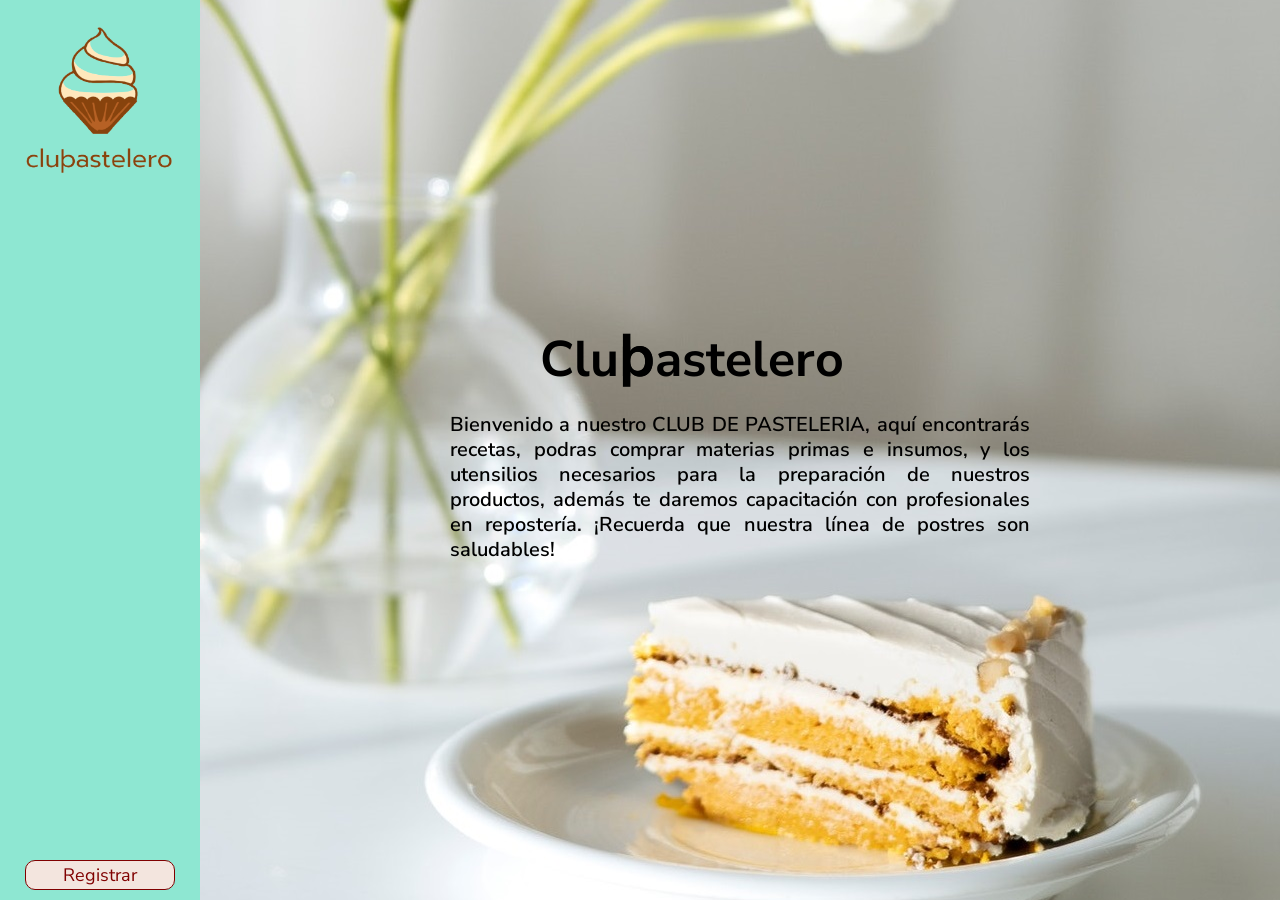
<file: index.html>
<!DOCTYPE html>
<html lang="en">

<head>
    <meta charset="UTF-8">
    <meta http-equiv="X-UA-Compatible" content="IE=edge">
    <meta name="viewport" content="width=device-width, initial-scale=1.0">
    <title>Home</title>
    <link rel="shortcut icon" href="img/logo.png" />
    <link rel="stylesheet" href="css/estilos.css">
</head>

<body>
    <nav id="nav_drawer">
        <img src="img/logo_nombre-removebg.png" alt="logo" id="navbar_logo" />

        <a href="registro.html" id="link_registro">
            <button id="buttonreg_nav">
                Registrar
            </button>
        </a>
    </nav>
    <div id="contenedor">
        <section id="section_Home">
            <div id="car">
                <h1 id="nombre1">
                    Clu<span>b</span>
                </h1>
                <h1 id="nombre2">
                    <span>p</span>astelero
                </h1>
                <p id="descripcion">Bienvenido a nuestro CLUB DE PASTELERIA, aquí encontrarás recetas, podras comprar
                    materias primas e insumos, y los
                    utensilios necesarios para la preparación de nuestros productos, además te daremos capacitación con
                    profesionales en repostería. ¡Recuerda que nuestra línea de postres son saludables!
                </p>
            </div>
        </section>
    </div>
</body>

</html>
</file>
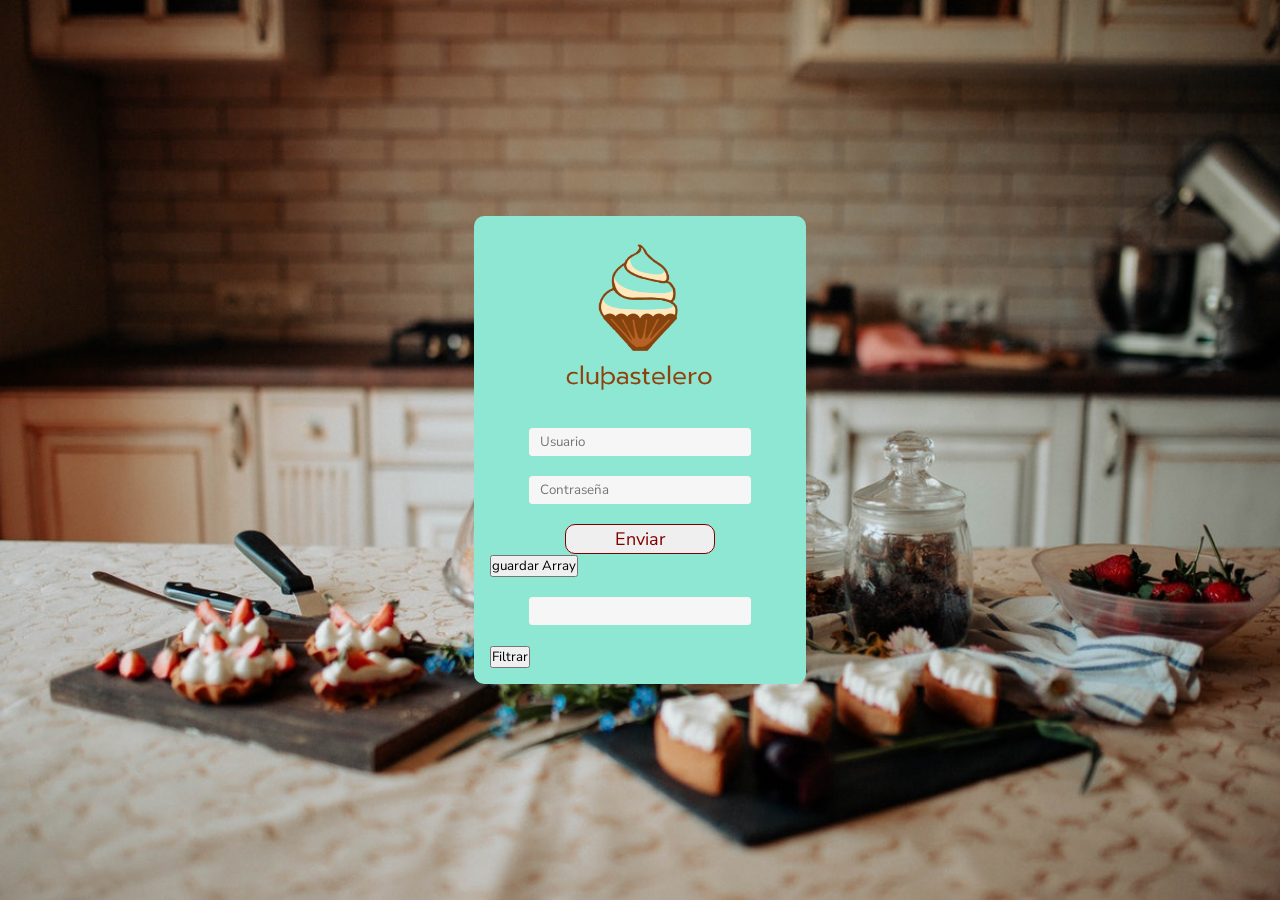
<file: registro.html>
<!DOCTYPE html>
<html lang="en">
<head>
    <meta charset="UTF-8">
    <meta http-equiv="X-UA-Compatible" content="IE=edge">
    <meta name="viewport" content="width=device-width, initial-scale=1.0">
    <title>Registro</title>
    <link rel="shortcut icon" href="img/logo.png" />
    <link rel="stylesheet" href="css/estilos.css">
</head>
<body>
    <div id="contenedor_registro">
        <form action="" id="form_registro_usuario">
            <a href="index.html">
                <img src="img/logo_nombre-removebg.png" alt="" id="logo">
            </a>
            <input type="text" id="in_usuario" placeholder="Usuario">
            <input type="password" id="in_contrasena" placeholder="Contraseña">
            <button type='button' id="btn_enviar_registro" onclick="validarCampos()"> Enviar </button>

            <button type='button' id="btn_guardar_registro" onclick=" agregarRegistro()"> guardar Array </button>
            <input type="text" id="Filtro">
            <button type='button' id="btn_filtara_registro" onclick=" filtrarPorContrasena(registros,19)"> Filtrar </button>
        
        </form>
    </div>
    <script src="js/validaciones.js"></script>
    <script src="js/registro.js"></script>
</body>
</html>
</file>
<file: css/estilos.css>
@import url('https://fonts.googleapis.com/css2?family=Nunito+Sans:ital,wght@0,200;0,300;0,400;0,600;0,700;0,800;0,900;1,200;1,300;1,400;1,600;1,700;1,800;1,900&display=swap');
@import url('https://fonts.googleapis.com/css2?family=Dancing+Script:wght@700&display=swap');
*{
margin: 0;
padding: 0;
font-family: 'Nunito Sans', sans-serif;
}

:root {
    --cafe-bg-color: #800000;
    --amarillo-bg-color: #FFFFA7;
    --rosado-bg-color: #FAA786;
    --rojo-bg-color: #FF4343;
    --naranja-bg-color: #FF9021;
    --azul-bg-color: #8EE7D2;
    --piel-bg-color: #FFE8BC;
}

/*________________________________*/
/*____________INDEX_______________*/
/*________________________________*/
#nav_drawer {
    position: absolute;
    width: 200px;
    height: 100vh;
    background-color: var(--azul-bg-color);
    display: flex;
}
#navbar_logo{
    width: 150px;
    height: 150px;
    padding-left: 25px;
    padding-top: 25px;
}
#buttonreg_nav{
    cursor: pointer;
    width: 150px;
    height: 30px;
    font-size: 18px;
    position: absolute;
    left:    25px;
    bottom:   10px;
    border: 1px solid var(--cafe-bg-color);
    border-radius: 10px;
    color: var(--cafe-bg-color);
    background-color: rgb(243, 229, 222);
}

#link_registro{

    text-decoration: none;
}

#buttonreg_nav:hover{
    border: 2px solid var(--cafe-bg-color);
    background-color: var(--piel-bg-color);
    box-shadow: 2px 2px 10px 2px #8000006c;
}

#contenedor{
    width: calc(100% - 200px);
    height: 100vh;
    margin-left: 200px;


}
#section_Home{
    background-color: rgb(255, 255, 255);
    width: 100%;
    height: 100%;
    display: flex;
    background-color: var(--piel-bg-color);
    font-weight: 600;
    
    background: rgba(3, 3, 3, 0.2) fixed no-repeat 50% 50%;
    background-size: cover;
    background-image: url("../img/fondo_4.png");

}

#section_Home #car{
    width: 600px;
    height: 300px;
    margin: auto;
}
#section_Home #nombre1{
    width: 300px;
    height: 00px;
    margin: 15px 100px 0px 100px;
    font-size: 50px;
    transition: all 1.0s;
    user-select: none;
}

#section_Home #nombre2{
    width: 300px;
    margin: 0px 10px 15px 179px;
    font-size: 50px;
    user-select: none;
}

#section_Home span{
    font-size: 60px;
    transition: all 1.0s;
    user-select: none;
}

#section_Home #descripcion{
    width: 580px;
    margin: 10px;
    line-height: 25px;
    font-size: 20px;
    text-align: justify;
    user-select: none;
}


#section_Home #car:hover #nombre1{
    height: 50px;
    margin-top: -5%;
}
#section_Home #car:hover span{
    font-size: 70px;
    color: var(--piel-bg-color);

}

/*________________________________*/
/*____________REGISTRO____________*/
/*________________________________*/

#contenedor_registro{
    width: 100vw;
    height: 100vh;
    display: flex;
    background: rgba(3, 3, 3, 0.2) fixed no-repeat 50% 50%;
    background-size: cover;
    background-image: url("../img/fondo_seccion_2.png");

}
#form_registro_usuario {
    width:300px;
	padding:16px;
	border-radius:10px;
	margin:auto;
	background-color:var(--azul-bg-color);
}

#form_registro_usuario #logo{
    width:150px;
	margin:10px 75px 10px 75px;
}



#form_registro_usuario input{
    width: 200px;
    height: 20px;
    margin:  20px auto ;
    display: block;

    border:1px solid #f6f6f6;
	border-radius:3px;
	background-color:#f6f6f6;


	padding:3px 10px;
    
}

#btn_enviar_registro{
    cursor: pointer;
    display: block;
    font-size: 18px;
    width: 150px;
    height: 30px;
    margin: auto;
    margin-top: 10px;
    border: 1px solid var(--cafe-bg-color);
    border-color: var(--cafe-bg-color);
    border-radius: 10px;
    color: var(--cafe-bg-color);
}

#btn_enviar_registro:hover{
    border: 2px solid var(--cafe-bg-color);
    background-color: var(--piel-bg-color);
    box-shadow: 2px 2px 10px 2px #8000006c;
}
</file>
